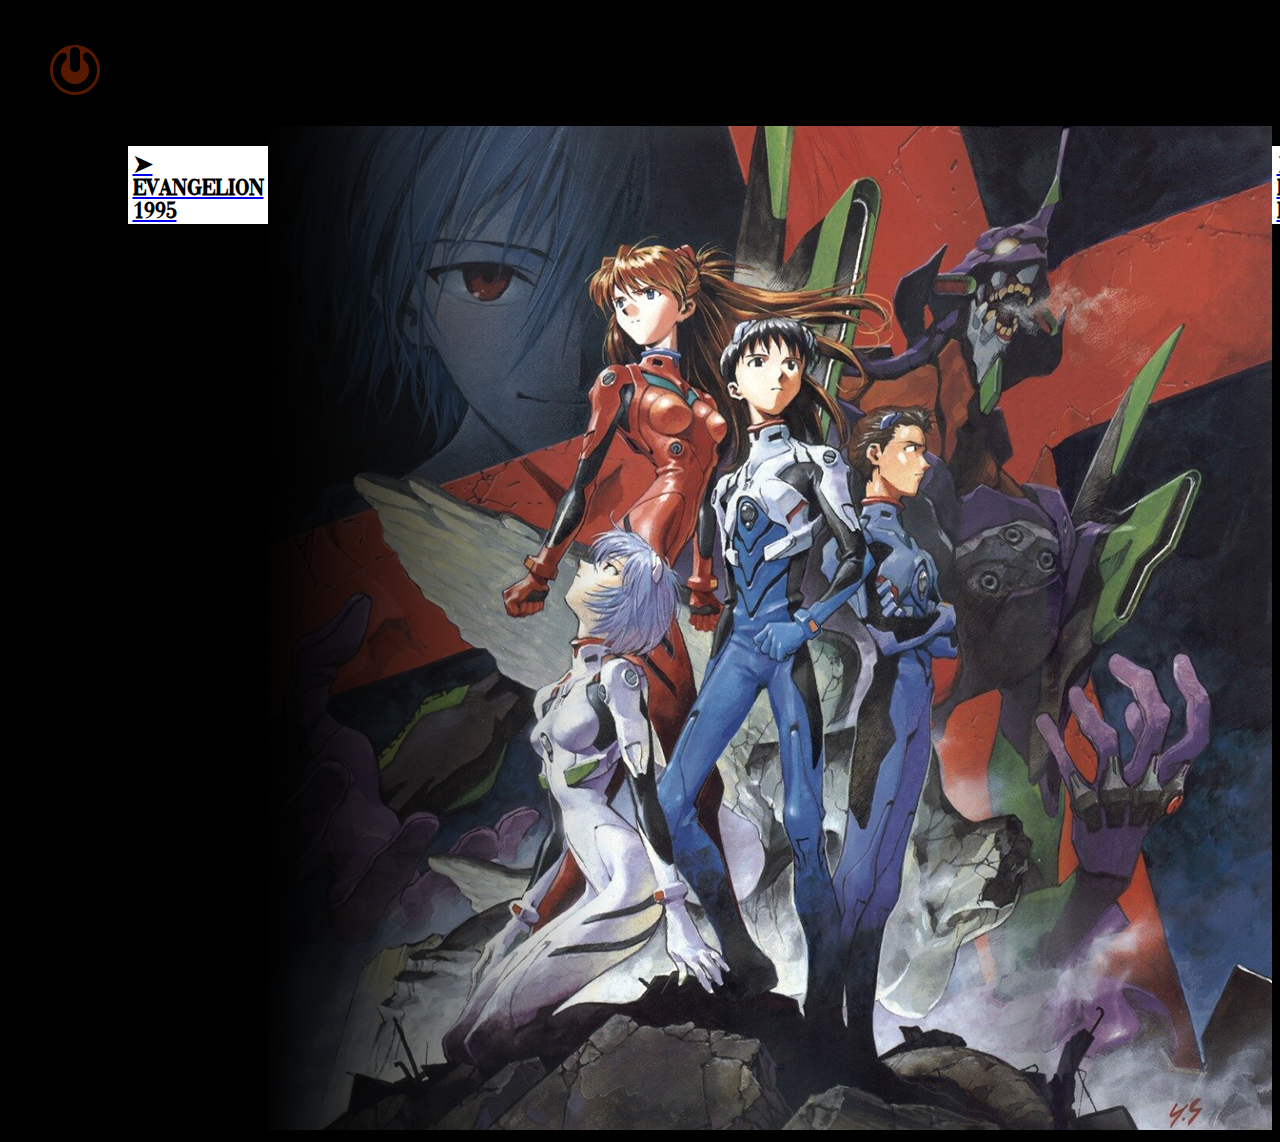
<file: homepage.html>
<!DOCTYPE html>
<html lang="en">
<head>
    <meta charset="UTF-8">
    <meta name="viewport" content="width=device-width, initial-scale=1.0">
    <title>Document</title>
    <link rel="stylesheet" href="css.css">

    <script>
        function setHalfVolume(){
        var myAudio = document.getElementById("audio1");  
        myAudio.volume = 0.1;
        }
    </script>
    
    <audio autoplay loop id="audio1" controls="controls" onloadeddata="setHalfVolume()" class="audio_invisible">
        <source src="sounds/a-fragile-ego-border.mp3"  type="audio/mp3">
    </audio>

    <div class="top_anchor"> <a href="heropage.html"> <img src="images/heropage_button.png" alt=""> </a> </div>

</head>
<body>
    <div class="homepage">
        <div class="home_button"> <a href="eva1995.html"> <h2 class="home_button_text">➤ evangelion 1995</h2> </a> </div>
        <div class="home_image"> <img src="/images/evangelion1995_art_trans.png" alt=""> </div>
        <div class="home_button"> <a href="#"> <h2 class="home_button_text">➤ evangelion: death</h2> </a> </div>
        <div class="home_image"> <img src="/images/evangeliondeath_art_trans.png" alt=""> </div>
        <div class="home_button"> <a href="#"> <h2 class="home_button_text">➤ evangelion: 1.0</h2> </a> </div>
        <div class="home_image"> <img src="/images/evangelion1.0_art_trans.png" alt=""> </div>
        <div class="home_button"> <a href="#"> <h2 class="home_button_text">➤ evangelion: 2.0</h2> </a> </div>
        <div class="home_image"> <img src="/images/evangelion2.0_art_trans.png" alt=""> </div>
        <div class="home_button"> <a href="#"> <h2 class="home_button_text">➤ evangelion: 3.0</h2> </a> </div>
        <div class="home_image"> <img src="/images/evangelion3.0_art_trans.png" alt=""> </div>
        <div class="home_button"> <a href="#"> <h2 class="home_button_text">➤ evangelion: 3.0 + 1.0</h2> </a> </div>
        <div class="home_image"> <img src="/images/evangelion3.0+1.0_art_trans.png" alt=""> </div>
    </div>
</body>
</html>
</file>
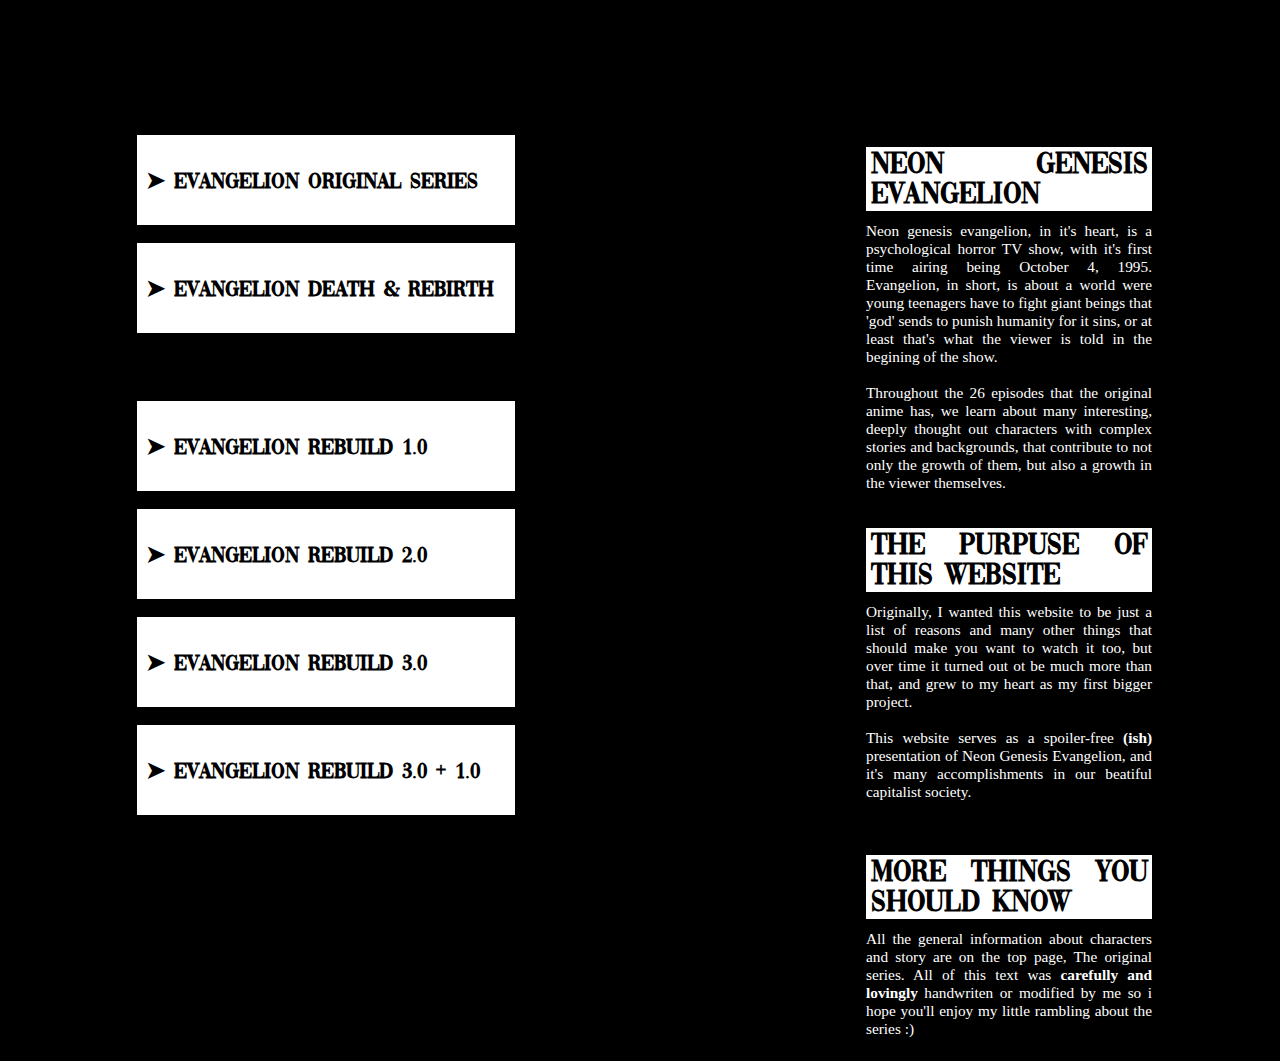
<file: homepage_v2.html>
<!DOCTYPE html>
<html lang="en">
<head>
    <meta charset="UTF-8">
    <meta name="viewport" content="width=device-width, initial-scale=1.0">
    <title>Home</title>
    <link rel="stylesheet" href="css.css">

    <script>
        function setHalfVolume(){
        var myAudio = document.getElementById("audio1");  
        myAudio.volume = 0.1;
        }
    </script>
    
    <audio autoplay loop id="audio1" controls="controls" onloadeddata="setHalfVolume()" class="audio_invisible">
        <source src="sounds/a-fragile-ego-border.mp3"  type="audio/mp3">
    </audio>
</head>
<body>
    <div class="homepage">
        <div class="homepage_main">
            <div class="homepage_button" id="button1"><a href="eva1995.html"> ➤ evangelion Original series </a></div>
            <div class="homepage_image" id="image1"> <img src="images/evangelion1995_art_trans.png" alt=""></div>
            <div class="homepage_button" id="button1"><a href="evaDeath.html"> ➤ evangelion death & Rebirth</a></div>
            <div class="homepage_image" id="image1"> <img src="images/evangeliondeath_art_trans.png" alt=""></div>
            <p style="padding-top: 2vh;"></p>
            <div class="homepage_button" id="button1"><a href="EvaRB1.html"> ➤ evangelion Rebuild 1.0</a></div>
            <div class="homepage_image" id="image1"> <img src="images/evangelion1.0_art_trans.png" alt=""></div>
            <div class="homepage_button" id="button1"><a href="EvaRB2.html"> ➤ evangelion Rebuild 2.0 </a></div>
            <div class="homepage_image" id="image1"> <img src="images/evangelion2.0_art_trans.png" alt=""></div>
            <div class="homepage_button" id="button1"><a href="EvaRB3.html"> ➤ evangelion Rebuild 3.0 </a></div>
            <div class="homepage_image" id="image1"> <img src="images/evangelion3.0_art_trans.png" alt=""></div>
            <div class="homepage_button" id="button1"><a href="EvaRB3+1.html"> ➤ evangelion Rebuild 3.0 + 1.0 </a></div>
            <div class="homepage_image" id="image1"> <img src="images/evangelion3.0+1.0_art_trans.png" alt=""></div>
        </div>
        <div class="homepage_text">
            <h1>NEON GENESIS EVANGELION</h1>
            <p>Neon genesis evangelion, in it's heart, is a psychological horror TV 
                show, with it's first time airing being October 4, 1995. Evangelion, 
                in short, is about a world were young teenagers have to fight giant 
                beings that 'god' sends to punish humanity for it sins, or at least 
                that's what the viewer is told in the begining of the show.<br>
                <br>
                Throughout the 26 episodes that the original anime has, we learn about
                 many interesting, deeply thought out characters with complex stories
                  and backgrounds, that contribute to not only the growth of them, but 
                  also a growth in the viewer themselves.</p>

                <h1>THE PURPUSE OF THIS WEBSITE</h1>
                <p>Originally, I wanted this website to be just a list of reasons 
                    and many other things that should make you want to watch it too, 
                    but over time it turned out ot be much more than that, and grew 
                    to my heart as my first bigger project. <br>
                <br>
                This website serves as a spoiler-free <strong>(ish)</strong> presentation of Neon 
                Genesis Evangelion, and it's many accomplishments in our beatiful 
                capitalist society.</p> <br>

                <h1>More things you should know</h1>
                <p>All the general information about characters and story are on the 
                    top page, The original series. All of this text was 
                    <strong>carefully and lovingly</strong> handwriten or modified by 
                    me so i hope you'll enjoy my little rambling about the series :)</p>
        </div>
    </div>
</body>
</html>
</file>
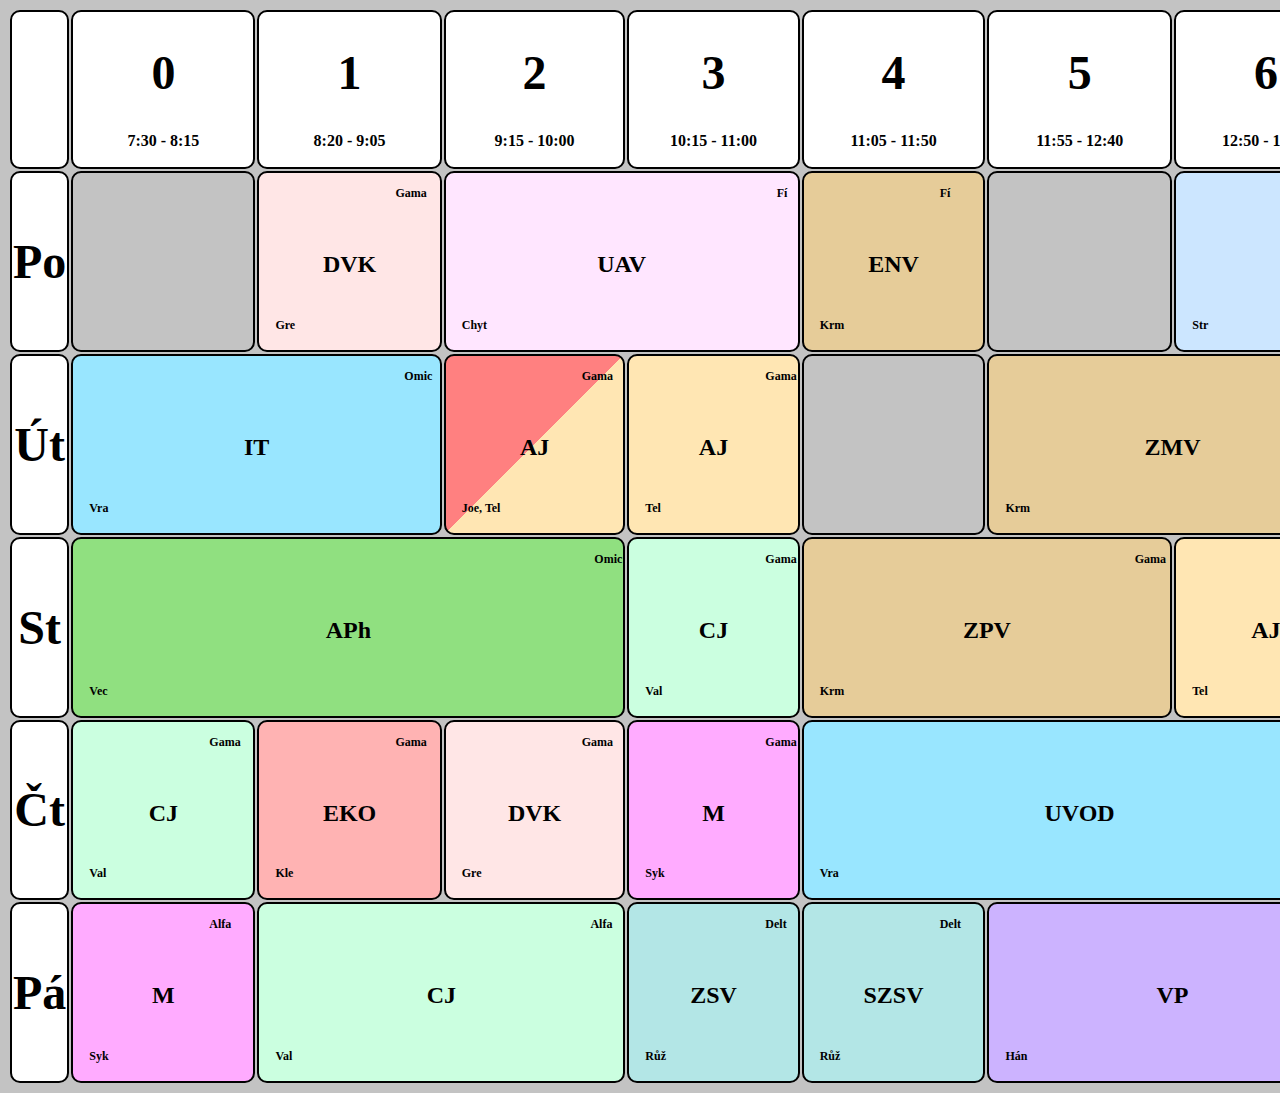
<file: test.html>
<!DOCTYPE html>
<html>
<head>
    <meta charset="UTF-8" />
    <title>title</title>

    <style>
        th, td {
            border: 2px solid black;
            width: 180px; 
            height: 60px;
            border-radius: 10px;
        }   
        h1 {
            font-size: 48px;
        }
        h2 {
            font-size: 24px; 
            text-align: center; 
            padding-bottom: 20px;
        }
        .colspan2 {padding-left: 330px;}
        .colspan3 {padding-left: 520px;}
        h3 {font-size: 12px; padding-left: 135px; padding-bottom: 30px;}
        h4 {font-size: 12px; padding-left: 15px;}
        th {background-color: white;}
        .DVK {background-color: rgb(255, 230, 230);}
        .UAV {background-color: rgb(255, 230, 255);}
        .ENV {background-color: rgb(230, 204, 153);}
        .ANI {background-color: rgb(204, 230, 255);}
        .AF {background-color: rgb(179, 179, 128);}
        .IT {background-color: rgb(153, 230, 255);}
        .AJ1 {background: linear-gradient(to top left, rgb(255, 230, 179) 50%, rgb(255, 128, 128) 50%)}
        .AJ2 {background-color: rgb(255, 230, 179);}
        .ZMV {background-color: rgb(230, 204, 153);}
        .WWW {background-color: rgb(153, 230, 255);}
        .APh {background-color: rgb(144, 224, 128);}
        .CJ {background-color: rgb(203, 255, 224);}
        .ZPV {background-color: rgb(230, 204, 153);}
        .TV {background-color: rgb(153, 179, 255);}
        .EKO {background-color: rgb(255, 179, 179);}
        .M {background-color: rgb(255, 171, 255);}
        .UVOD {background-color: rgb(153, 230, 255);}
        .ZSV {background-color: rgb(179, 230, 230);}
        .VP {background-color: rgb(204, 179, 255);}
    </style>   

</head>
<body style="background-color: rgb(195, 195, 195);">
    <table>
        <tr>
            <th> </th>
            <th> <h1>0</h1> <p>7:30 - 8:15</p> </th>
            <th> <h1>1</h1> <p>8:20 - 9:05</p> </th>
            <th> <h1>2</h1> <p>9:15 - 10:00</p> </th>
            <th> <h1>3</h1> <p>10:15 - 11:00</p> </th>
            <th> <h1>4</h1> <p>11:05 - 11:50</p> </th>
            <th> <h1>5</h1> <p>11:55 - 12:40</p> </th>
            <th> <h1>6</h1> <p>12:50 - 13:35</p> </th>
            <th> <h1>7</h1> <p>13:40 - 14:25</p> </th>
            <th> <h1>8</h1> <p>14:30 - 15:15</p> </th>
            <th> <h1>9</h1> <p>15:20 - 16:05</p> </th>
        </tr>
        <tr>
            <th> <h1> Po </h1> </th>
            <td class=""> <h2>  </h2> </td>
            <td class="DVK"> <h3>Gama</h3> <h2>DVK</h2> <h4> Gre </h4> </td>
            <td colspan="2" class="UAV"> <h3 class="colspan2">Fí</h3> <h2>UAV</h2> <h4>Chyt</h4> </td>
            <td class="ENV"> <h3>Fí</h3> <h2>ENV</h2> <h4>Krm</h4> </td>
            <td class=""> <h3> </h3> <h2> </h2> <h4> </h4> </td>
            <td colspan="2" class="ANI"> <h3 class="colspan2">Sig</h3> <h2>ANI</h2> <h4>Str </h4></td>
            <td colspan="2" class="AF"> <h3 class="colspan2"> Tau</h3> <h2>AF</h2> <h4>Dav </h4></td>
            <td class=""> <h3> </h3> <h2> </h2> <h4> </h4> </td>
        </tr>
        <tr>
            <th> <h1> Út </h1> </th>
            <td colspan="2" class="IT"> <h3 class="colspan2">Omic</h3> <h2>IT</h2> <h4>Vra</h4> </td>
            <td class="AJ1"> <h3> Gama</h3> <h2>AJ</h2> <h4>Joe, Tel</h4> </td>
            <td class="AJ2"> <h3> Gama</h3> <h2>AJ</h2> <h4>Tel</h4> </td>
            <td class=""> <h3> </h3> <h2> </h2> <h4> </h4> </td>
            <td class="ZMV" colspan="2"> <h3 class="colspan2">Epsi</h3> <h2>ZMV</h2> <h4>Krm</h4> </td>
            <td class="WWW" colspan="3"> <h3 class="colspan3">Iota</h3> <h2>WWW</h2> <h4>Vra</h4> </td>
            <td class=""> <h3> </h3> <h2> </h2> <h4> </h4> </td>   
        </tr>
        <tr>
            <th> <h1> St </h1> </th>
            <td class="APh" colspan="3"> <h3 class="colspan3">Omic</h3> <h2>APh</h2> <h4>Vec</h4> </td>
            <td class="CJ"> <h3>Gama</h3> <h2>CJ</h2> <h4>Val</h4> </td>
            <td class="ZPV" colspan="2"> <h3 class="colspan2">Gama</h3> <h2>ZPV</h2> <h4>Krm</h4> </td>
            <td class="AJ2"> <h3> Delt</h3> <h2>AJ</h2> <h4>Tel</h4> </td>
            <td class=""> <h3> </h3> <h2> </h2> <h4> </h4> </td>
            <td class="TV" colspan="2"> <h3 class="colspan2">TV</h3> <h2>TV</h2> <h4>MoM</h4> </td>
            <td class=""> <h3> </h3> <h2> </h2> <h4> </h4> </td>
        </tr>
        <tr>
            <th> <h1> Čt </h1> </th>
            <td class="CJ"> <h3>Gama</h3> <h2>CJ</h2> <h4>Val</h4> </td>
            <td class="EKO"> <h3>Gama</h3> <h2>EKO</h2> <h4>Kle</h4> </td>
            <td class="DVK"> <h3>Gama</h3> <h2>DVK</h2> <h4>Gre</h4> </td>
            <td class="M"> <h3>Gama</h3> <h2>M</h2> <h4>Syk</h4> </td>
            <td class="UVOD" colspan="3"> <h3 class="colspan3">Thet</h3> <h2>UVOD</h2> <h4>Vra</h4> </td>
            <td class=""> <h3> </h3> <h2> </h2> <h4> </h4> </td>
            <td class=""> <h3> </h3> <h2> </h2> <h4> </h4> </td>
            <td class=""> <h3> </h3> <h2> </h2> <h4> </h4> </td>
            <td class=""> <h3> </h3> <h2> </h2> <h4> </h4> </td>
        </tr>
        <tr>
            <th> <h1> Pá </h1> </th>
            <td class="M"> <h3>Alfa</h3> <h2>M</h2> <h4>Syk</h4> </td>
            <td class="CJ" colspan="2"> <h3 class="colspan2">Alfa</h3> <h2>CJ</h2> <h4>Val</h4> </td>
            <td class="ZSV"> <h3>Delt</h3> <h2>ZSV</h2> <h4>Růž</h4> </td>
            <td class="ZSV"> <h3>Delt</h3> <h2>SZSV</h2> <h4>Růž</h4> </td>
            <td class="VP" colspan="2"> <h3 class="colspan2">Lamb</h3> <h2>VP</h2> <h4>Hán</h4> </td>
            <td class=""> <h3> </h3> <h2> </h2> <h4> </h4> </td>
            <td class=""> <h3> </h3> <h2> </h2> <h4> </h4> </td>
            <td class=""> <h3> </h3> <h2> </h2> <h4> </h4> </td>
            <td class=""> <h3> </h3> <h2> </h2> <h4> </h4> </td>
        </tr>
      </table>
</body>
</html>
</file>
<file: css.css>
@font-face{
    font-family: Evangelion;
    src: url(fonts/Vogue.ttf);
}
@font-face{
    font-family: Jp;
    src: url(fonts/Ming\ Imperial.TTF);
}
html{
    cursor: url("images/cursor.png"), auto;
    scroll-behavior: smooth;
    margin-bottom: 0vh;
}
body{
    margin-right: 10%;
    margin-left: 10%;
    margin-top: 2vh;
    background: rgb(0, 0, 0);
    scroll-behavior: smooth;
}
audio{
    position: sticky;
    top: 1vh;
    left: 1vh;
    opacity: .5%;
}
.audio_tilt:hover{
    opacity: 50%;
    transition: 500ms;
}
.audio_tilt{
    transform: rotate(-90deg);
    top: 50vh;
    left: -7vh;
}
.audio_stick{
    position: sticky;
}
.audio_invisible{
    opacity: 0%;
    width: 0px;
    height: 0px;
}
audio > .audio_invisible{
    width: 0px;
    height: 0px;
}
.top_anchor{
    color: white;
    position: absolute;
    opacity: 35%;
    transition: 500ms;
    left: 5.5vh;
    top: 5vh;
}
#top_anchor2{
    top: 15vh;
    width: 0vh;
}
.top_anchor:hover{
    opacity: 100%;
}


/*heropage*/

.heropage{
    display: flex;
    margin-top: -6.9vh;
    margin-right: -19vh;
    margin-left: -19vh;
    height: 100vh;
    margin-bottom: -1vh;
}
.herotext{
    position: absolute;
}
.herotext > a{
    font-family: Evangelion;
    font-size: 8vh;
    text-decoration: none;
    color: black;
    background-color: white;
    position: absolute;
    margin-top: 43vh;
    margin-left: 20vw;
    padding: 1vh;
    padding-bottom: 0;
    opacity: 10%;
}
.herotext > a:hover{
    opacity: 100%;
    background-color: rgba(255, 255, 255, 0.5);
    border: solid black 0.1vh;
    border-radius: 1vh;
    transform: scale(1.5);
    transition: 1.5s;
    animation-timing-function: ease-in;
}
.herovideo{
    display: flex;
    background-color: blueviolet;
    margin: auto;
}
.herovideo > video{
    width: 93vw;
    display: flex;
}


/*plushie borci*/

.plush_rei, .plush_shinji{
    width: 150px;
    height: 220px;
    position: absolute;
    animation-name: plush_head_rei;
    animation-duration: 8s;
    animation-iteration-count: infinite;
    animation-timing-function: ease-in-out;
    opacity: 20%;
    animation-direction: alternate;
}
.plush_shinji{
    animation-name: plush_head_loser;
    animation-direction: alternate-reverse;
}
.plush_rei:hover, .plush_shinji:hover{
    opacity: 100%;
    width: 180px;
    height: 150px;
    transition: 500ms;
}
@keyframes plush_head_rei {
    0% {top: 5%; left: 2%;}
    50% {top: 78%; left: 2%; transform: rotate(180deg);}
    100% {top: 5%; left: 2%; transform: rotate(360deg);}
}
@keyframes plush_head_loser {
    0% {top: 5%; left: 89%;}
    50% {top: 78%; left: 89%; transform: rotate(180deg);}
    100% {top: 5%; left: 89%; transform: rotate(360deg);}
}


/*home

.homepage{
    font-size: 50px;
    color: white;
    position: absolute;
    top: 10vh;
}
.home_button{
    display: flex;
    background-color: orangered;
    opacity: 35%;
    width: 34vh;
    height: 10vh;
    margin: 2vh;
}
.home_button:hover{
    background: linear-gradient(90deg, rgba(255,69,0,1) 0%, rgba(0,0,0,0) 100%);
    border-radius: 5px;
    color: white;
    transition: 500ms;
    opacity: 100%;
    width: 38vh;
}
.home_button a{
    text-decoration: none;
    color: black;
}
.home_button_text{
    font-family: Evangelion;
    margin: 3vh;
    font-size: 2.5vh;
}
.home_button_text:hover{
    font-family: Jp;
    transition: 500ms;
    color: white;
}
.home_image{
    position: absolute;
    opacity: 0%;
    z-index: -1;
}
#img1, #img2, #img3, #img4, #img5, #img6{
    top: -6.5vh;
    left: 48vh;
}
#bt1:hover + #img1{
    transition: 3s;
    opacity: 75%;
    animation-timing-function: ease-in;
}
#bt2:hover + #img2{
    transition: 3s;
    opacity: 75%;
    animation-timing-function: ease-in;
}
#bt3:hover + #img3{
    transition: 3s;
    opacity: 75%;
    animation-timing-function: ease-in;
}
#bt4:hover + #img4{
    transition: 3s;
    opacity: 75%;
    animation-timing-function: ease-in;
}
#bt5:hover + #img5{
    transition: 3s;
    opacity: 75%;
    animation-timing-function: ease-in;
}
#bt6:hover + #img6{
    transition: 3s;
    opacity: 75%;
    animation-timing-function: ease-in;
}
*/

/*Home V2*/

.homepage{
    margin-top: 10vh;
    display: flex;
    flex-direction: row;
}
.homepage_main{
    display: flex;
    flex-direction: column;
}
.homepage_text{
    display: flex;
    margin-left: 38vh;
    justify-content: center;
    align-items: center;
    width: 60vh; 
    color: white;
    flex-direction: column;
    text-align: justify;
    font-size: 1.7vh;
}
.homepage_text h1, h2{
    font-family: Evangelion;
    color: black;
    background-color: white;
    padding-top: 0.5vh;
    padding-left: 0.5vh;
    padding-right: 0.5vh;
    margin-bottom: -0.5vh;
}
.homepage_button{
    display: flex;
    margin: 1vh;
}
.homepage_image{
    opacity: 0%;
    position: absolute;
    top: 10vh;
    left: 80vh;
    z-index: -1;
}
.homepage_image img{
    height: 85vh;
    width: 85vh;
    background-color: black;
}
.homepage_button a{
    color: black;
    text-decoration: none;
    font-family: Evangelion;
    background-color: rgb(255, 255, 255);
    width: 40vh;
    height: 8vh;
    display: flex;
    align-items: center;
    padding: 1vh;
    font-size: 2.5vh;
    font-weight: bold;
}
.homepage_button a:hover{
    background-color: orangered;
    transform: scaleX(1.1);
    color: white;
    transition: 1s;
}
#button1:hover + #image1{
    opacity: 100%;
    transition: 1000ms;
    z-index: 10;
    background: linear-gradient(270deg, rgba(0,0,0,1) 0%, rgba(0,0,0,1) 70%, rgba(0,212,255,0) 100%);
}


/*navbar*/

.navbar{
    background-color: var(--primarni);
    margin-top: -3.6vh;
    margin-right: -12.5%;
    margin-left: -13%;
    position: sticky;
    top: 0vh;
    display: flex;
    z-index: 10;
}
.navbar div{
    display: flex;
    flex-grow: 1;
}
.navbar div a{
    display: flex;
    flex-grow: 1;
    margin: 1vh;
    justify-content: center;
    align-items: center;
    font-family: Evangelion;
    text-decoration: none;
    color: black;
    font-size: 3vh;
    border: solid var(--sekundarni) 0.1vh;
}
.navbar div a:hover{
    box-shadow: rgba(0, 0, 0, 0.25) 0px 54px 55px, rgba(0, 0, 0, 0.12) 0px -12px 30px, rgba(0, 0, 0, 0.12) 0px 4px 6px, rgba(0, 0, 0, 0.17) 0px 12px 13px, rgba(0, 0, 0, 0.09) 0px -3px 5px;
    transition: 200ms;
    background-color: rgba(255, 255, 255, 0.1);
    border: none;
    font-weight: bold;
}
.navbar div:nth-child(1){
    aspect-ratio: 1/1;
    height: 7.5vh;
    flex-grow: 0;
    margin: 1vh;
}
.navbar div:nth-child(1) a{
    border: none;
}

/*TEMPLATE!*/

.main_container{
    font-size: 2vh;
}
.main_container .nadpis{
    display: flex;
    margin: auto;
}
.main_container .nadpis h1{
    margin-top: 24vh;
    margin-bottom: 24vh;
    font-size: 15vh;
    text-align: center;
    color: white;
    font-family: Evangelion;
}
.main_container .nadpis_sub{
    font-family: Evangelion;
    background-color: var(--primarni);
    padding: 2vh;
    margin-top: 20vh;
    margin-bottom: 2vh;
    scroll-margin-top: 12vh;
}
.main_container > h3{
    background-color: var(--primarni);
    padding: 1vh;
    margin-top: 6vh;
    margin-bottom: -1vh;
    margin-left: 2vh;
    margin-right: 2vh;
    scroll-margin-top: 12vh;
}
 
.primary_container{
    display: flex;
}
.primary_container div{
    flex-grow: 1;
    margin: 2vh;
    display: flex;
}
.primary_container div{
    text-align: justify;
}
.primary_container div:nth-child(1){
    flex-grow: 0;
}
.primary_container div:nth-child(1) img{
    height: 50vh;
    margin: auto;
    border:solid white 0.1vh ;
    display: flex;
}
.primary_container div:nth-child(2){
    margin: 1vh;
    border: solid white 0.1vh ;
    margin: auto;
    padding: 2vh;
    flex-direction: column;
    text-align: center;
    color: white;
}
.primary_container div:nth-child(2) p {
    text-align: justify;
    margin-top: -1vh;
    margin-bottom: 3vh;
}
.primary_container div:nth-child(2) h1 {
    font-family: Evangelion;
}
/*
.secondary_container{
    background-color: rgba(128, 255, 0, 0.471);
    display: flex;
    flex-direction: column;
}
.secondary_container > div{
    display: flex;
    margin: 2vh;
    background-color: brown;
    flex-direction: row;
    justify-content: space-evenly;
    border: solid white 0.1vh ;
}
.secondary_container > div > div{
    display: flex;
    flex-grow: 1;
    margin: 1vh;
    border: solid white 0.1vh ;
    justify-content: center;
    align-items: center;
    overflow: hidden;
}
.secondary_container > div:nth-child(1) > div img{
    height: 50vh;
}
*/
.secondary_containerV2{
    margin: 2vh;
}
.secondary_containerV2 table{
    width: 100%;
}
.secondary_containerV2 table tr{
    display: flex;
    flex-direction: row;
    margin: 1vh;
}
.secondary_containerV2 table tr td{
    border: solid white 0.1vh;
    display: flex;
    flex-direction: row;
    flex-grow: 1;
    margin: 1vh;
    width: 10vh;
    justify-content: center;
    overflow: hidden;
    color: white;
}
.secondary_containerV2 table tr:nth-child(1) td{
    background-color: white;
}
.secondary_containerV2 table tr:nth-child(1) td img{
    height: 40vh;
}
.secondary_containerV2 table tr:nth-child(2) td{
    display: flex;
    flex-direction: column;
}
.secondary_containerV2 table tr:nth-child(2) td p {
    text-align: justify;
    margin-top: -3vh;
    margin-bottom: 1vh;
    padding: 2vh;
}
.secondary_containerV2 table tr:nth-child(2) td h1 {
    text-align: center;
    font-family: Evangelion;
}
.secondary_containerV2 table tr:nth-child(2) td h2 {
    padding-left: 5vh;
}
</file>
